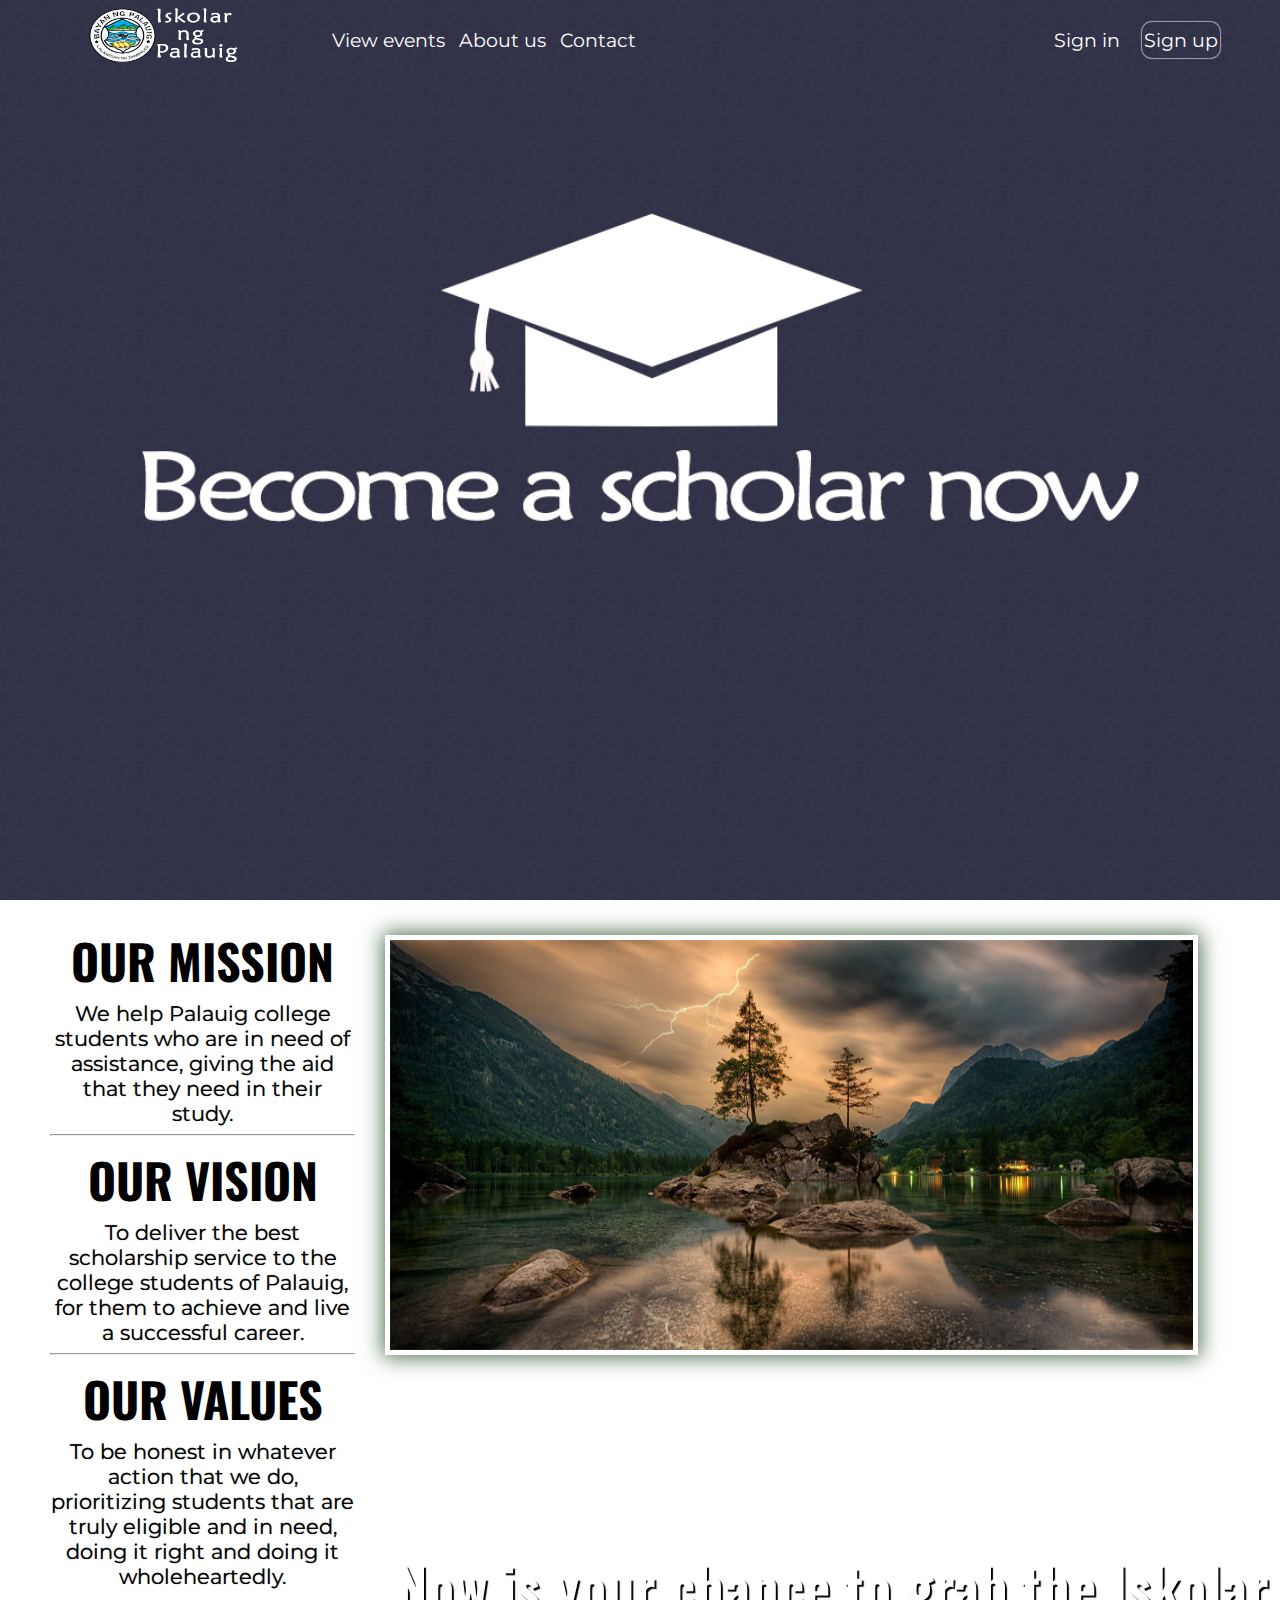
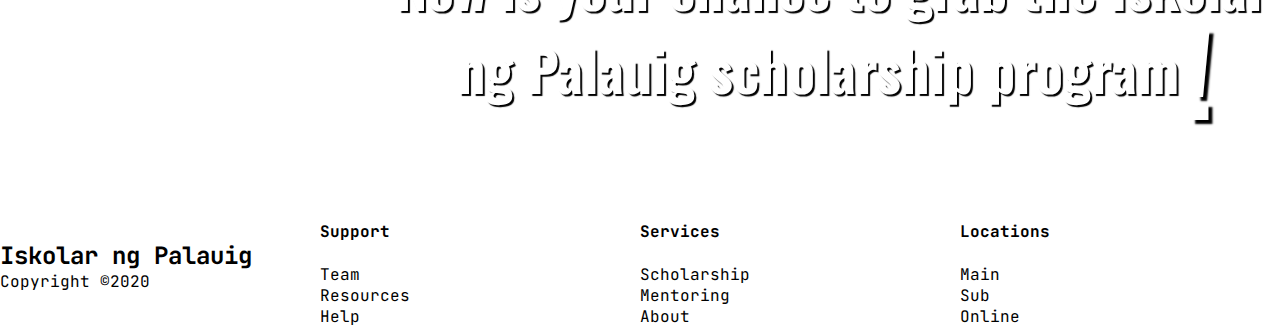
<file: index.html>
<!DOCTYPE html>

<html lang="en">
  <head>
    <meta charset="UTF-8">
    <meta name="viewport" content="width=device-width, initial-scale=1.0">
    <title>Palauig Scholarship</title>
    <link rel="stylesheet" href="dest/style.css">
    <link rel="preconnect" href="https://fonts.gstatic.com">
    <link href="https://fonts.googleapis.com/css2?family=Oswald:wght@500&display=swap" rel="stylesheet">
    <link href="https://fonts.googleapis.com/css2?family=JetBrains+Mono&family=Montserrat&display=swap" rel="stylesheet">
    <link rel="stylesheet" href="https://pro.fontawesome.com/releases/v5.10.0/css/all.css" integrity="sha384-AYmEC3Yw5cVb3ZcuHtOA93w35dYTsvhLPVnYs9eStHfGJvOvKxVfELGroGkvsg+p" crossorigin="anonymous"/>
  </head>

  <body>
    <section class="nav-to-body">
      <header class="navigation-links" id="first-navbar">
        <div class="header-container">
          <div class="muni-logo"><img src="dest/PALAUIG-SEAL-2.png"></div>
          <div class="header-menu">
            <nav class="nav-links">
              <ul class="link-lists">
                <li><a class="closing-button displaying-none" onclick="slidemenu()" href="javascript:void(0);">&#x274c;</a></li>
                <li><a href="#events">View events</a></li>
                <li><a href="about.html">About us</a></li>
                <li><a href="contact.html">Contact</a></li>
              </ul>
            </nav>
            <div class="signers">
              <a href="signin.html">Sign in</a>
              <a href="signup.html">Sign up</a>
            </div>
          </div>
          <div class="mobile-signers displaying-none">
            <a href="signup.html">Sign up</a>
            <a href="javascript:void(0);" style="font-weight: 900;" onclick="slidemenu()">☰</a>
          </div>
        </div>
      </header>
      <div class="banner-bg"></div>
    </section>

    <section class="second-section">
      <div class="container">
        <div class="row flex-padding">
          <div class="goal-container col-3">
            <div class="scholarship-goal">
              <h1 id="mission-vision">Our Mission</h1>
              <p>We help Palauig college students who are in need of assistance, giving the aid that they need in their study.</p>
              <hr>
              <h1 id="mission-vision">Our Vision</h1>
              <p>To deliver the best scholarship service to the college students of Palauig, for them to achieve and live a successful career.</p>
              <hr>
              <h1 id="mission-vision">Our Values</h1>
              <p>To be honest in whatever action that we do, prioritizing students that are truly eligible and in need, doing it right and doing it wholeheartedly. </p>
            </div>
          </div>
          <div class="carousel-container col-8">
            <i class="fas fa-arrow-left arrow-left" id="prevbtn"></i>
            <i class="fas fa-arrow-right arrow-right" id="nextbtn"></i>
            <div class="carousel-slide">
              <img src="dest/Slider Images/i5.jpg" id="lastclone">
              <img src="dest/Slider Images/i1.jpg">
              <img src="dest/Slider Images/i2.jpg">
              <img src="dest/Slider Images/i3.jpg">
              <img src="dest/Slider Images/i4.jpg">
              <img src="dest/Slider Images/i5.jpg">
              <img src="dest/Slider Images/i1.jpg"id="firstclone">
            </div>
          </div>
        </div>
      </div>
      <div class="from-banner">
        <h1 class="welcome">
          Now is your chance to grab the Iskolar ng Palauig scholarship program <div class="pump">!</div>
        </h1>
      </div>
    </section>
    <footer class="index-footsy">
      <div class="row">
        <div class="col-3 mobile-stack first-footer-col">
          <h2>Iskolar ng Palauig</h2>
          <div>Copyright ©2020</div>
        </div>
        <div class="col-3 mobile-stack">
          <h4>Support</h4>
          <div><a href="#team">Team</a></div>
          <div><a href="#resources">Resources</a></div>
          <div><a href="#help">Help</a></div>
        </div>
        <div class="col-3 mobile-stack">
          <h4>Services</h4>
          <div><a href="#scholarship">Scholarship</a></div>
          <div><a href="#mentoring">Mentoring</a></div>
          <div><a href="#about-services">About</a></div>
        </div>
        <div class="col-3 mobile-stack">
          <h4>Locations</h4>
          <div><a href="#main">Main</a></div>
          <div><a href="#sub">Sub</a></div>
          <div><a href="#online">Online</a></div>
        </div>
      </div>
    </footer>
    <script src="app/js/script.js"></script>
  </body>

</html>
</file>
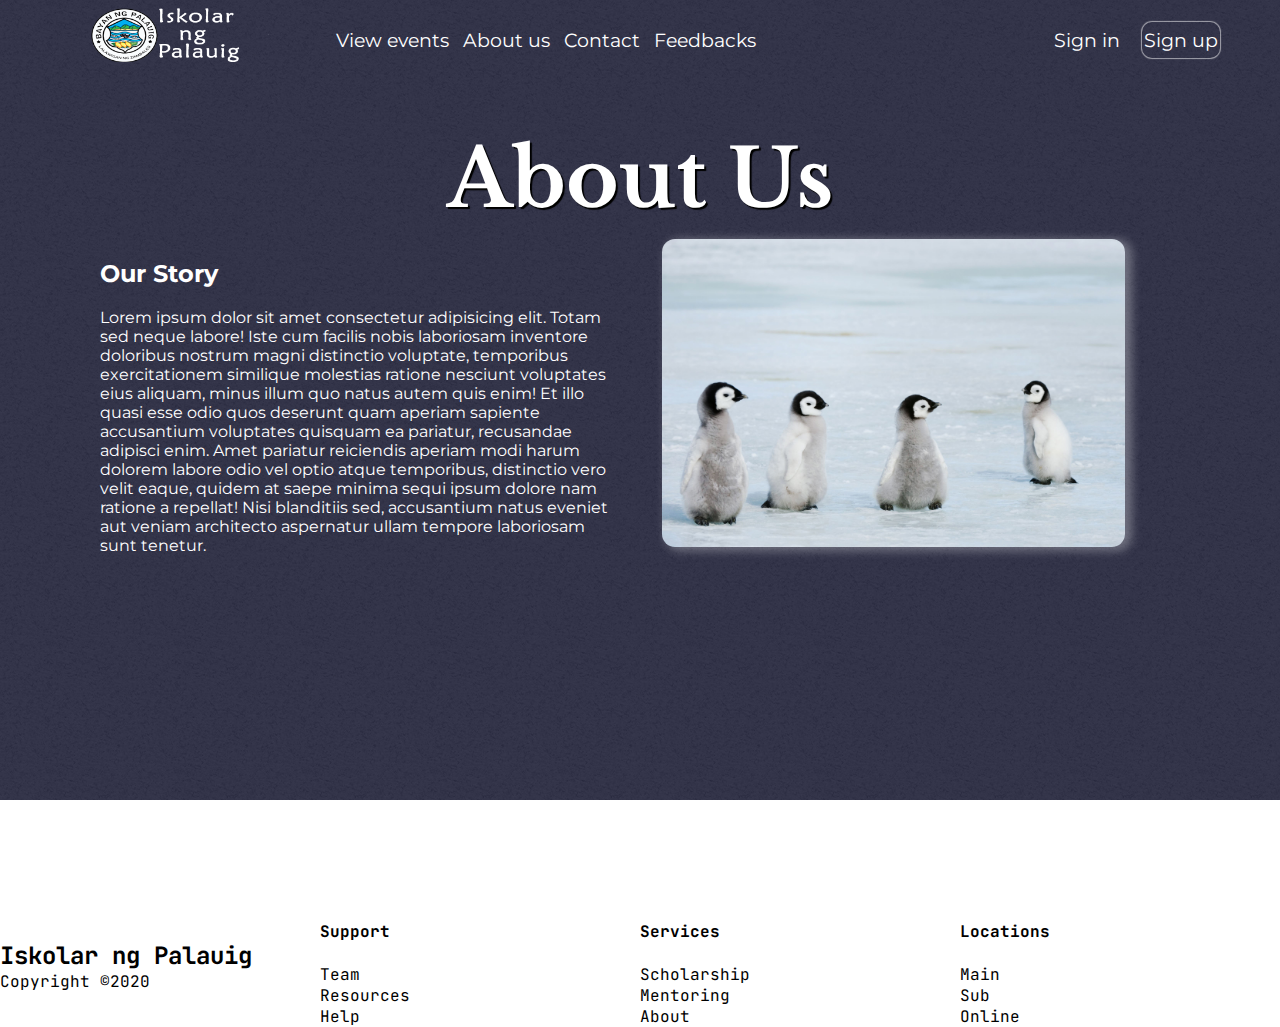
<file: about.html>
<!DOCTYPE html>

<html lang="en">
  <head>
    <meta charset="UTF-8">
    <meta name="viewport" content="width=device-width, initial-scale=1.0">
    <title>About</title>
    <link rel="stylesheet" href="dest/style.css">
    <link rel="preconnect" href="https://fonts.gstatic.com">
    <link href="https://fonts.googleapis.com/css2?family=JetBrains+Mono&family=Montserrat&display=swap" rel="stylesheet">
    <link href="https://fonts.googleapis.com/css2?family=Libre+Baskerville:wght@700&display=swap" rel="stylesheet">
  </head>

  <body>
    <section class="nav-to-body about-page-change-bg">
      <header class="navigation-links" id="first-navbar">
        <div class="header-container">
          <div class="muni-logo"><a href="index.html"><img src="dest/PALAUIG-SEAL-2.png"></a></div>
          <div class="header-menu">
            <nav class="nav-links">
              <ul class="link-lists">
                <li><a class="closing-button displaying-none" onclick="slidemenu()" href="javascript:void(0);">&#x274c;</a></li>
                <li><a href="#events">View events</a></li>
                <li><a href="#about">About us</a></li>
                <li><a href="contact.html">Contact</a></li>
                <li><a href="#feedback">Feedbacks</a></li>
              </ul>
            </nav>
            <div class="signers">
              <a href="#signin">Sign in</a>
              <a href="#signup">Sign up</a>
            </div>
          </div>
          <div class="mobile-signers displaying-none">
            <a href="#signup">Sign up</a>
            <a href="javascript:void(0);" style="font-weight: 900;" onclick="slidemenu()">☰</a>
          </div>
        </div>
      </header>
      <div class="about-us-banner">
        <h1>About Us</h1>
      </div>
      <div class="about-page-container container">
        <div class="about-page-row row">
          <div class="about-story col-5">
            <h2>Our Story</h2>
            <p>Lorem ipsum dolor sit amet consectetur adipisicing elit. Totam sed neque labore! Iste cum facilis nobis laboriosam inventore doloribus nostrum magni distinctio voluptate, temporibus exercitationem similique molestias ratione nesciunt voluptates eius aliquam, minus illum quo natus autem quis enim! Et illo quasi esse odio quos deserunt quam aperiam sapiente accusantium voluptates quisquam ea pariatur, recusandae adipisci enim. Amet pariatur reiciendis aperiam modi harum dolorem labore odio vel optio atque temporibus, distinctio vero velit eaque, quidem at saepe minima sequi ipsum dolore nam ratione a repellat! Nisi blanditiis sed, accusantium natus eveniet aut veniam architecto aspernatur ullam tempore laboriosam sunt tenetur.</p>
          </div>
          <div class="about-image col-5">
            <img src="dest/PENGUIN_ABOUT.jpg">
          </div>
        </div>
      </div>
    </section>
    <footer class="index-footsy">
      <div class="row">
        <div class="col-3 mobile-stack first-footer-col">
          <h2>Iskolar ng Palauig</h2>
          <div>Copyright ©2020</div>
        </div>
        <div class="col-3 mobile-stack">
          <h4>Support</h4>
          <div><a href="#team">Team</a></div>
          <div><a href="#resources">Resources</a></div>
          <div><a href="#help">Help</a></div>
        </div>
        <div class="col-3 mobile-stack">
          <h4>Services</h4>
          <div><a href="#scholarship">Scholarship</a></div>
          <div><a href="#mentoring">Mentoring</a></div>
          <div><a href="#about-services">About</a></div>
        </div>
        <div class="col-3 mobile-stack">
          <h4>Locations</h4>
          <div><a href="#main">Main</a></div>
          <div><a href="#sub">Sub</a></div>
          <div><a href="#online">Online</a></div>
        </div>
      </div>
    </footer>
    <script src="app/js/script.js"></script>
  </body>

</html>
</file>
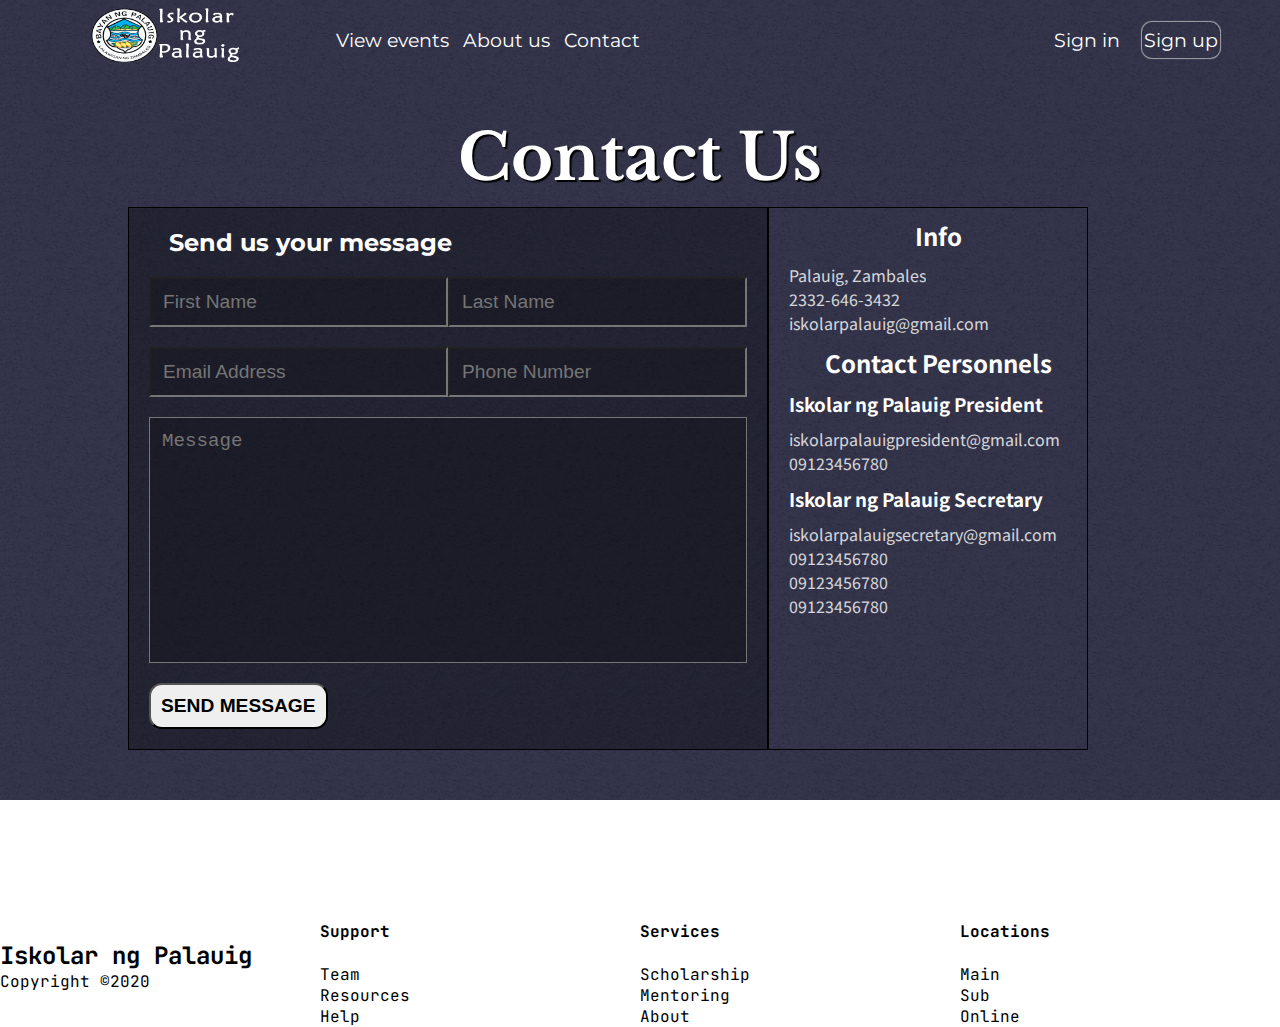
<file: contact.html>
<!DOCTYPE html>

<html lang="en">
  <head>
    <meta charset="UTF-8">
    <meta name="viewport" content="width=device-width, initial-scale=1.0">
    <title>About</title>
    <link rel="stylesheet" href="dest/style.css">
    <link rel="preconnect" href="https://fonts.gstatic.com">
    <link href="https://fonts.googleapis.com/css2?family=JetBrains+Mono&family=Montserrat&display=swap" rel="stylesheet">
    <link href="https://fonts.googleapis.com/css2?family=Libre+Baskerville:wght@700&display=swap" rel="stylesheet">
    <link href="https://fonts.googleapis.com/css2?family=Noto+Sans+JP:wght@100&display=swap" rel="stylesheet">
  </head>

  <body>
    <section class="nav-to-body contact-page-change-bg">
      <header class="navigation-links" id="first-navbar">
        <div class="header-container">
          <div class="muni-logo"><a href="index.html"><img src="dest/PALAUIG-SEAL-2.png"></a></div>
          <div class="header-menu">
            <nav class="nav-links">
              <ul class="link-lists">
                <li><a class="closing-button displaying-none" onclick="slidemenu()" href="javascript:void(0);">&#x274c;</a></li>
                <li><a href="#events">View events</a></li>
                <li><a href="about.html">About us</a></li>
                <li><a href="#contact">Contact</a></li>
              </ul>
            </nav>
            <div class="signers">
              <a href="signin.html">Sign in</a>
              <a href="signup.html">Sign up</a>
            </div>
          </div>
          <div class="mobile-signers displaying-none">
            <a href="signup.html">Sign up</a>
            <a href="javascript:void(0);" style="font-weight: 900;" onclick="slidemenu()">☰</a>
          </div>
        </div>
      </header>
      <div class="contact-us-banner">
        <h1>Contact Us</h1>
      </div>
      <div class="container">
        <div class="row">
          <form action="" class="message-us-container col-6">
            <h2>Send us your message</h2>
            <div class="sender-name row">
              <input type="text" placeholder="First Name" required>
              <input type="text" placeholder="Last Name" required>
            </div>
            <div class="sender-emails-number row">
              <input type="text"  placeholder="Email Address" required> 
              <input type="text"  placeholder="Phone Number" required>
            </div>
            <div class="sender-message-container">
              <textarea placeholder="Message" rows="10" required></textarea>
            </div>
            <div class="contact-submit-button-container">
              <button type="submit">Send Message</button>
            </div>
          </form>
          <div class="our-info-container col-3">
            <h2>Info</h2>
            <div class="contact-opacity">Palauig, Zambales</div>
            <div class="contact-opacity">2332-646-3432</div>
            <div class="contact-opacity">iskolarpalauig@gmail.com</div>
            <div class="contact-details-container">
              <h2>Contact Personnels</h2>
              <div class="president-contact-container">
                <h3>Iskolar ng Palauig President</h3>
                <div class="contact-opacity">iskolarpalauigpresident@gmail.com</div>
                <div class="contact-opacity">09123456780</div>
              </div>
              <div class="secretary-contact-container">
                <h3>Iskolar ng Palauig Secretary</h3>
                <div class="contact-opacity">iskolarpalauigsecretary@gmail.com</div>
                <div class="contact-opacity">09123456780</div>
                <div class="contact-opacity">09123456780</div>
                <div class="contact-opacity">09123456780</div>
              </div>
            </div>
          </div>
        </div>
      </div>
    </section>
    <footer class="index-footsy">
      <div class="row">
        <div class="col-3 mobile-stack first-footer-col">
          <h2>Iskolar ng Palauig</h2>
          <div>Copyright ©2020</div>
        </div>
        <div class="col-3 mobile-stack">
          <h4>Support</h4>
          <div><a href="#team">Team</a></div>
          <div><a href="#resources">Resources</a></div>
          <div><a href="#help">Help</a></div>
        </div>
        <div class="col-3 mobile-stack">
          <h4>Services</h4>
          <div><a href="#scholarship">Scholarship</a></div>
          <div><a href="#mentoring">Mentoring</a></div>
          <div><a href="#about-services">About</a></div>
        </div>
        <div class="col-3 mobile-stack">
          <h4>Locations</h4>
          <div><a href="#main">Main</a></div>
          <div><a href="#sub">Sub</a></div>
          <div><a href="#online">Online</a></div>
        </div>
      </div>
    </footer>
    <script src="app/js/script.js"></script>
  </body>

</html>
</file>
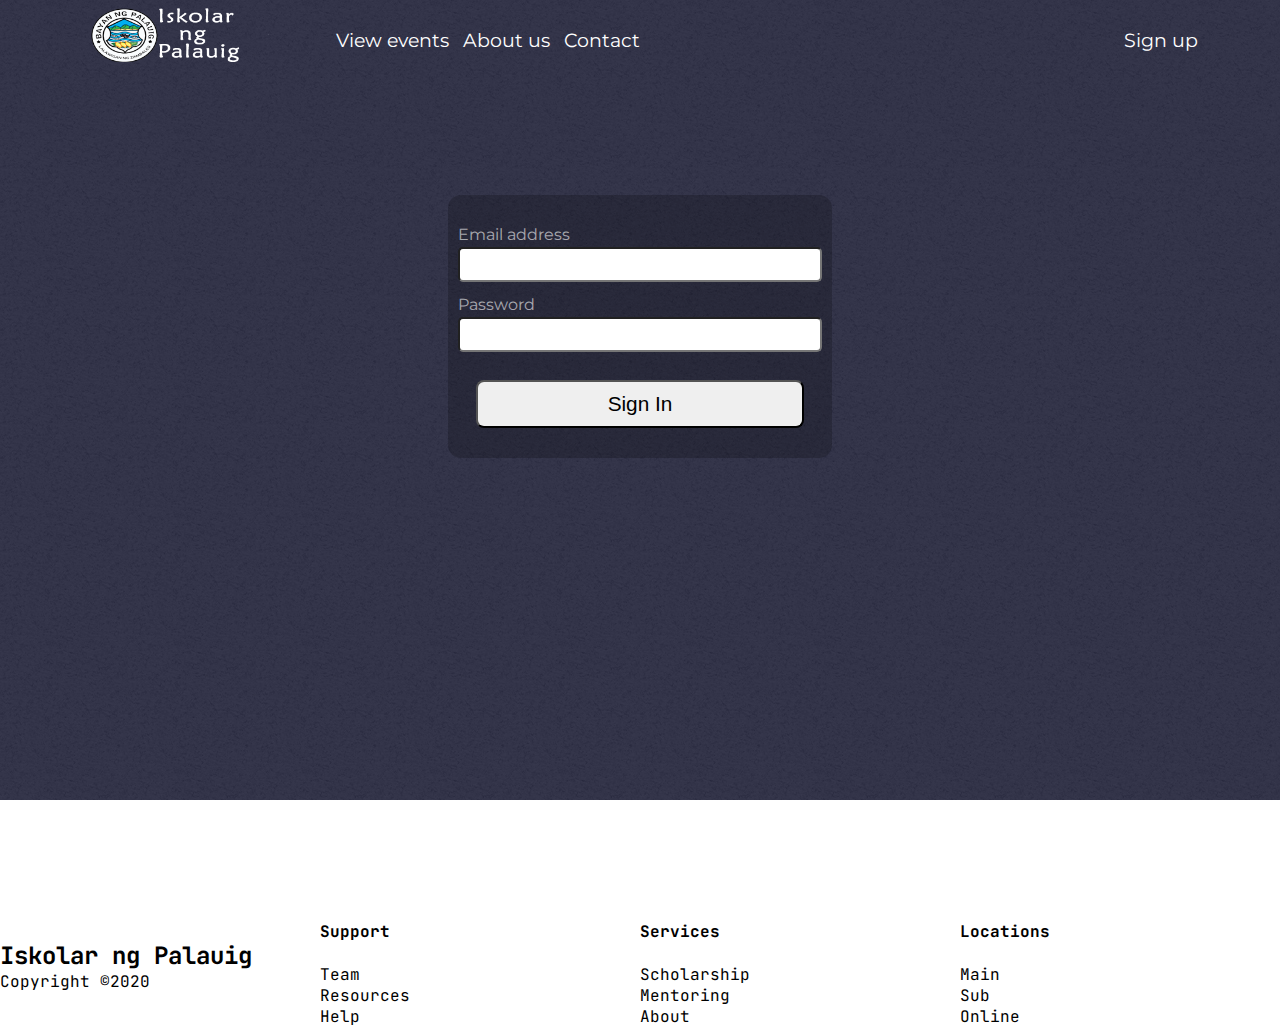
<file: signin.html>
<!DOCTYPE html>

<html lang="en">
  <head>
    <meta charset="UTF-8">
    <meta name="viewport" content="width=device-width, initial-scale=1.0">
    <title>Palauig Scholarship</title>
    <link rel="stylesheet" href="dest/style.css">
    <link rel="preconnect" href="https://fonts.gstatic.com">
    <link href="https://fonts.googleapis.com/css2?family=Oswald:wght@500&display=swap" rel="stylesheet">
    <link href="https://fonts.googleapis.com/css2?family=JetBrains+Mono&family=Montserrat&display=swap" rel="stylesheet">
    <link rel="stylesheet" href="https://pro.fontawesome.com/releases/v5.10.0/css/all.css" integrity="sha384-AYmEC3Yw5cVb3ZcuHtOA93w35dYTsvhLPVnYs9eStHfGJvOvKxVfELGroGkvsg+p" crossorigin="anonymous"/>
  </head>

  <body>
    <section class="nav-to-body signup-page-section1">
      <header class="navigation-links" id="first-navbar">
        <div class="header-container">
          <div class="muni-logo"><a href="index.html"><img src="dest/PALAUIG-SEAL-2.png"></a></div>
          <div class="header-menu">
            <nav class="nav-links">
              <ul class="link-lists">
                <li><a class="closing-button displaying-none" onclick="slidemenu()" href="javascript:void(0);">&#x274c;</a></li>
                <li><a href="#events">View events</a></li>
                <li><a href="about.html">About us</a></li>
                <li><a href="contact.html">Contact</a></li>
              </ul>
            </nav>
            <div class="signers">
              <a href="signup.html">Sign up</a>
            </div>
          </div>
          <div class="mobile-signers displaying-none">
            <a href="signup.html">Sign up</a>
            <a href="javascript:void(0);" style="font-weight: 900;" onclick="slidemenu()">☰</a>
          </div>
        </div>
      </header>
      <div class="signin-container">
        <form action="" class="signin-landing-page">
          <ul class="signin-fill-forms">
          <li><label for="signin-email-address">Email address</label></li>
          <li><input type="text" required id="signin-email-address"></li>
          <li><label for="signin-password">Password</label></li>
          <li><input type="text" required id="signin-password"></li>
          </ul>
          <button type="submit">Sign In</button>
        </form>
      </div>
    </section>
    <footer class="index-footsy">
      <div class="row">
        <div class="col-3 mobile-stack first-footer-col">
          <h2>Iskolar ng Palauig</h2>
          <div>Copyright ©2020</div>
        </div>
        <div class="col-3 mobile-stack">
          <h4>Support</h4>
          <div><a href="#team">Team</a></div>
          <div><a href="#resources">Resources</a></div>
          <div><a href="#help">Help</a></div>
        </div>
        <div class="col-3 mobile-stack">
          <h4>Services</h4>
          <div><a href="#scholarship">Scholarship</a></div>
          <div><a href="#mentoring">Mentoring</a></div>
          <div><a href="#about-services">About</a></div>
        </div>
        <div class="col-3 mobile-stack">
          <h4>Locations</h4>
          <div><a href="#main">Main</a></div>
          <div><a href="#sub">Sub</a></div>
          <div><a href="#online">Online</a></div>
        </div>
      </div>
    </footer>
    <script src="app/js/script.js"></script>
  </body>

</html>
</file>
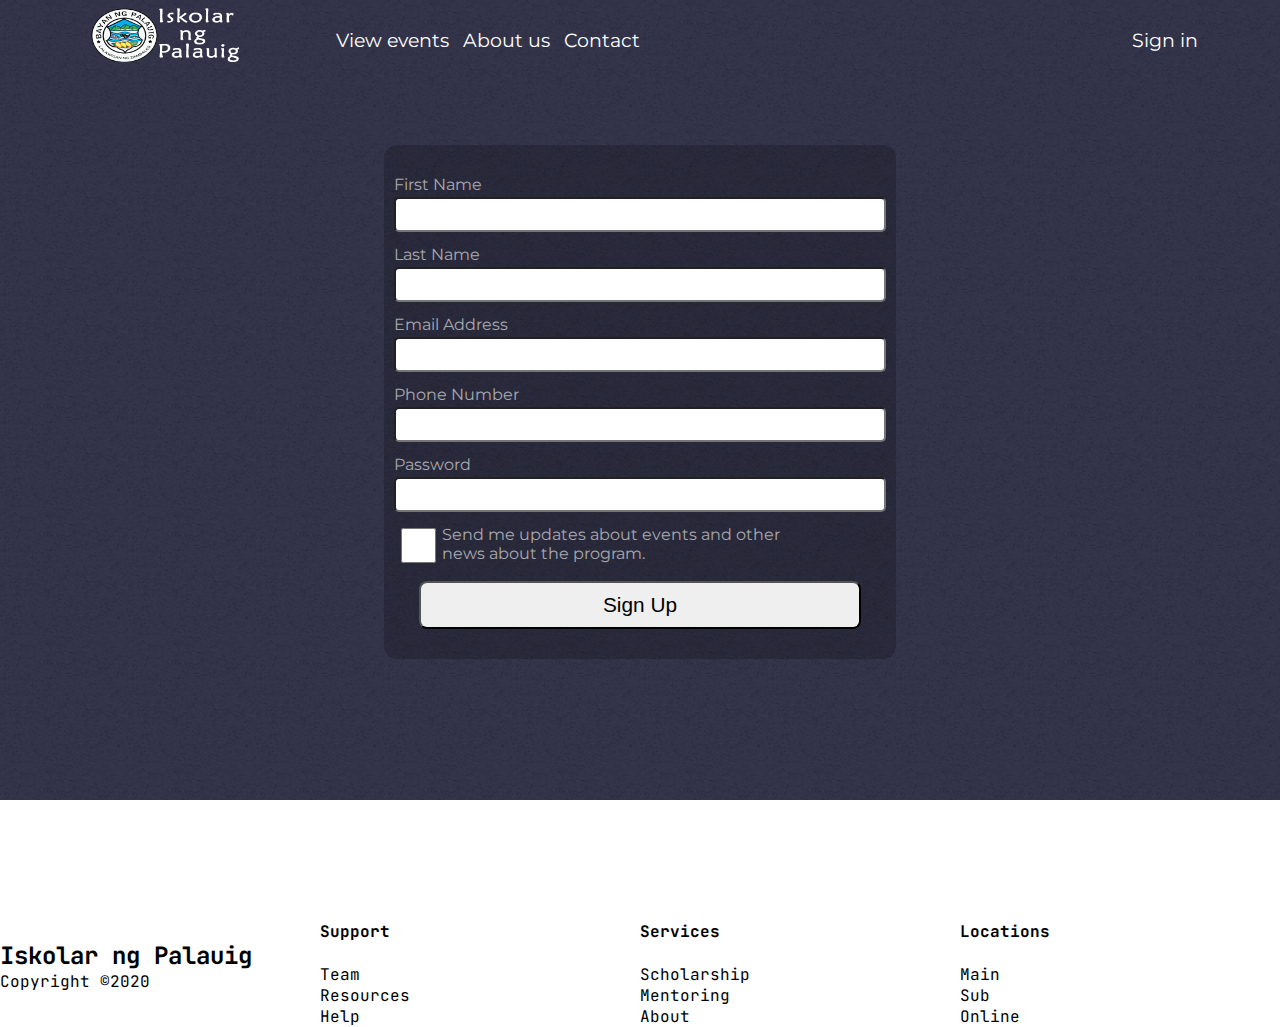
<file: signup.html>
<!DOCTYPE html>

<html lang="en">
  <head>
    <meta charset="UTF-8">
    <meta name="viewport" content="width=device-width, initial-scale=1.0">
    <title>Palauig Scholarship</title>
    <link rel="stylesheet" href="dest/style.css">
    <link rel="preconnect" href="https://fonts.gstatic.com">
    <link href="https://fonts.googleapis.com/css2?family=Oswald:wght@500&display=swap" rel="stylesheet">
    <link href="https://fonts.googleapis.com/css2?family=JetBrains+Mono&family=Montserrat&display=swap" rel="stylesheet">
    <link rel="stylesheet" href="https://pro.fontawesome.com/releases/v5.10.0/css/all.css" integrity="sha384-AYmEC3Yw5cVb3ZcuHtOA93w35dYTsvhLPVnYs9eStHfGJvOvKxVfELGroGkvsg+p" crossorigin="anonymous"/>
  </head>

  <body>
    <section class="nav-to-body signup-page-section1">
      <header class="navigation-links" id="first-navbar">
        <div class="header-container">
          <div class="muni-logo"><a href="index.html"><img src="dest/PALAUIG-SEAL-2.png"></a></div>
          <div class="header-menu">
            <nav class="nav-links">
              <ul class="link-lists">
                <li><a class="closing-button displaying-none" onclick="slidemenu()" href="javascript:void(0);">&#x274c;</a></li>
                <li><a href="#events">View events</a></li>
                <li><a href="about.html">About us</a></li>
                <li><a href="contact.html">Contact</a></li>
              </ul>
            </nav>
            <div class="signers">
              <a href="signin.html">Sign in</a>
            </div>
          </div>
          <div class="mobile-signers displaying-none">
            <a href="signin.html">Sign In</a>
            <a href="javascript:void(0);" style="font-weight: 900;" onclick="slidemenu()">☰</a>
          </div>
        </div>
      </header>
      <div class="signup-container">
        <form class="signup-landing-page">
          <ul class="signup-fill-forms">
            <li><label for="signup-first-name">First Name</label></li>
            <li><input type="text" id="signup-first-name" required></li>
            <li><label for="signup-last-name">Last Name</label></li>
            <li><input type="text" id="signup-last-name" required></li>
            <li><label for="signup-email-address">Email Address</label></li>
            <li><input type="text" id="signup-email-address" required></li>
            <li><label for="signup-phone-number">Phone Number</label></li>
            <li><input type="text" id="signup-phone-number" required></li>
            <li><label for="signup-password">Password</label></li>
            <li><input type="password"  id="signup-password" required></li>
          </ul>
          <div class="row">
            <input class="col-1"type="checkbox" id="mail-news-update">
            <label class="col-9" for="mail-news-update">Send me updates about events and other news about the program.</label>
          </div>
          <button type="submit">Sign Up</button>
      </form>
      </div>
    </section>
    <footer class="index-footsy">
      <div class="row">
        <div class="col-3 mobile-stack first-footer-col">
          <h2>Iskolar ng Palauig</h2>
          <div>Copyright ©2020</div>
        </div>
        <div class="col-3 mobile-stack">
          <h4>Support</h4>
          <div><a href="#team">Team</a></div>
          <div><a href="#resources">Resources</a></div>
          <div><a href="#help">Help</a></div>
        </div>
        <div class="col-3 mobile-stack">
          <h4>Services</h4>
          <div><a href="#scholarship">Scholarship</a></div>
          <div><a href="#mentoring">Mentoring</a></div>
          <div><a href="#about-services">About</a></div>
        </div>
        <div class="col-3 mobile-stack">
          <h4>Locations</h4>
          <div><a href="#main">Main</a></div>
          <div><a href="#sub">Sub</a></div>
          <div><a href="#online">Online</a></div>
        </div>
      </div>
    </footer>
    <script src="app/js/script.js"></script>
  </body>

</html>
</file>
<file: dest/style.css>
html {
  font-size: 100%;
  -webkit-box-sizing: border-box;
          box-sizing: border-box;
  font-family: 'Montserrat', sans-serif;
}

body {
  background-color: #fff;
  padding: 0;
  margin: 0;
}

*, *::before, *::after {
  -webkit-box-sizing: inherit;
          box-sizing: inherit;
}

.container {
  width: 100%;
  display: block;
  margin: auto;
  position: relative;
}

.row {
  width: 100%;
  display: -webkit-box;
  display: -ms-flexbox;
  display: flex;
  -ms-flex-wrap: wrap;
      flex-wrap: wrap;
}

.row::after {
  content: "";
  display: block;
  clear: both;
}

.col-1 {
  width: 8.33%;
}

.col-2 {
  width: 16.66%;
}

.col-3 {
  width: 25%;
}

.col-4 {
  width: 33.33%;
}

.col-5 {
  width: 41.66%;
}

.col-6 {
  width: 50%;
}

.col-7 {
  width: 58.33%;
}

.col-8 {
  width: 66.66%;
}

.col-9 {
  width: 75%;
}

.col-10 {
  width: 83.33%;
}

.col-11 {
  width: 91.66%;
}

.col-12 {
  width: 100%;
}

section.nav-to-body {
  position: relative;
  width: 100%;
  height: 100vh;
  background: url(Home_Page_Section1_BG.jpg) no-repeat;
  background-position: center;
  background-attachment: fixed;
  background-size: cover;
}

header {
  display: block;
}

ul {
  margin: 0;
  padding: 0;
}

header.navigation-links {
  padding: 8px 0 8px 0;
}

header.navigation-links a {
  text-decoration: none;
  font-size: 1.2rem;
  border-radius: 10px;
  padding: 6px 2px;
  color: #fff;
}

.header-container .muni-logo {
  margin-left: 80px;
}

.muni-logo img {
  width: 230px;
  cursor: pointer;
}

.header-container {
  display: -webkit-box;
  display: -ms-flexbox;
  display: flex;
}

.header-menu {
  position: relative;
  display: -webkit-box;
  display: -ms-flexbox;
  display: flex;
  -webkit-box-flex: 1;
      -ms-flex: auto;
          flex: auto;
  -webkit-box-align: center;
      -ms-flex-align: center;
          align-items: center;
  -webkit-box-pack: justify;
      -ms-flex-pack: justify;
          justify-content: space-between;
  padding-top: 5px;
  margin-left: 10px;
}

nav.nav-links {
  display: block;
}

nav.nav-links ul {
  display: -webkit-box;
  display: -ms-flexbox;
  display: flex;
  list-style: none;
}

.displaying-none {
  display: none;
}

nav.nav-links ul.link-lists li {
  padding-right: 10px;
}

div.signers {
  display: -webkit-box;
  display: -ms-flexbox;
  display: flex;
  margin-right: 60px;
}

div.signers a:nth-of-type(1) {
  margin-right: 20px;
}

div.signers a:nth-of-type(2) {
  -webkit-box-shadow: 0 0 1px 1px rgba(255, 255, 255, 0.55);
          box-shadow: 0 0 1px 1px rgba(255, 255, 255, 0.55);
}

header.navigation-links a:hover {
  -webkit-transition: color .5s ease;
  transition: color .5s ease;
  color: rgba(255, 255, 255, 0.5);
}

section.second-section {
  height: 100vh;
  background-color: #fffefe;
  padding-top: 10px;
  background: url(Home_Page_Section2_BG.jpg) no-repeat;
  background-size: cover;
  background-position: center;
  background-attachment: fixed;
  position: relative;
}

.flex-padding {
  padding: 15px 30px 0 30px;
}

.goal-container {
  position: relative;
  margin-left: 20px;
  margin-right: 20px;
  border-radius: 3px;
  background-color: #fff;
}

#mission-vision {
  text-transform: uppercase;
  margin: 0;
  font-family: 'Oswald', sans-serif;
  font-size: 3rem;
  text-align: center;
}

.goal-container .scholarship-goal p {
  margin: 0;
  margin-top: 5px;
  text-align: center;
  font-size: 1.3rem;
  text-shadow: 0 0 1px rgba(0, 0, 0, 0.7);
}

.second-section .carousel-container {
  margin: 10px;
  border: 5px solid white;
  position: relative;
  height: 420px;
  overflow: hidden;
  -webkit-box-shadow: 0 0 20px 2px rgba(0, 48, 2, 0.7);
          box-shadow: 0 0 20px 2px rgba(0, 48, 2, 0.7);
}

.second-section .carousel-slide {
  width: 100%;
  height: 100%;
  display: -webkit-box;
  display: -ms-flexbox;
  display: flex;
}

.second-section .carousel-slide img {
  width: inherit;
  height: inherit;
}

#prevbtn, #nextbtn {
  position: absolute;
  color: rgba(184, 184, 184, 0.5);
  top: 50%;
  z-index: 11;
  font-size: 2.2rem;
  cursor: pointer;
}

.arrow-left {
  left: -10px;
  opacity: 0;
}

.arrow-right {
  right: -10px;
  opacity: 0;
}

.carousel-container:hover .arrow-left {
  -webkit-transition: all .4s ease;
  transition: all .4s ease;
  opacity: .8;
  left: 20px;
}

.carousel-container:hover .arrow-right {
  -webkit-transition: all .4s ease;
  transition: all .4s ease;
  opacity: .8;
  right: 20px;
}

.from-banner {
  position: absolute;
  right: 0;
  bottom: 10%;
  width: 70%;
}

.from-banner h1.welcome {
  font-family: 'Oswald', sans-serif;
  text-shadow: 2px 2px 1px black;
  font-size: 3.5rem;
  text-align: center;
  color: white;
  margin: 0;
  margin-top: 20px;
}

.pump {
  display: inline-block;
  -webkit-animation-name: pump-sign;
          animation-name: pump-sign;
  -webkit-animation-iteration-count: infinite;
          animation-iteration-count: infinite;
  -webkit-animation-duration: 2s;
          animation-duration: 2s;
  -webkit-transform: scale(2);
          transform: scale(2);
}

@-webkit-keyframes pump-sign {
  0%, 100% {
    -webkit-transform: scale(1);
            transform: scale(1);
  }
  50% {
    -webkit-transform: scale(1.5);
            transform: scale(1.5);
  }
}

@keyframes pump-sign {
  0%, 100% {
    -webkit-transform: scale(1);
            transform: scale(1);
  }
  50% {
    -webkit-transform: scale(1.5);
            transform: scale(1.5);
  }
}

footer.index-footsy {
  background-color: white;
}

footer.index-footsy * {
  font-family: 'JetBrains Mono', monospace;
  color: #000;
}

footer .first-footer-col h2 {
  margin: 0;
  margin-top: 40px;
}

footer a {
  text-decoration: none;
}

.about-page-change-bg {
  background: url(HomePage_Section1_BG_plain.jpg) no-repeat !important;
}

.about-us-banner {
  width: 100%;
}

.about-us-banner h1 {
  font-size: 5rem;
  color: #fff;
  text-shadow: 2px 2px 1px black;
  text-align: center;
  font-family: 'Libre Baskerville', serif;
  margin-bottom: 10px;
}

.about-page-row {
  padding-left: 50px;
}

.about-story {
  margin-left: 50px;
}

.about-story * {
  color: white;
}

.about-image {
  padding-left: 50px;
}

.about-image img {
  width: 100%;
  position: relative;
  border-radius: 13px;
  -webkit-box-shadow: 5px 2px 10px 2px rgba(255, 255, 255, 0.3);
          box-shadow: 5px 2px 10px 2px rgba(255, 255, 255, 0.3);
}

.contact-page-change-bg {
  background: url(HomePage_Section1_BG_plain.jpg) no-repeat !important;
}

div.contact-us-banner {
  width: 100%;
}

.contact-us-banner h1 {
  font-size: 4rem;
  color: #fff;
  text-shadow: 2px 2px 1px black;
  text-align: center;
  font-family: 'Libre Baskerville', serif;
  margin-bottom: 10px;
}

form.message-us-container {
  border: 1px solid black;
  margin-left: 10%;
  background-color: rgba(0, 0, 0, 0.3);
  padding: 0 20px;
}

form.message-us-container h2 {
  margin-left: 20px;
  color: #fff;
}

.message-us-container div {
  margin-bottom: 20px;
  display: -webkit-box;
  display: -ms-flexbox;
  display: flex;
}

.message-us-container div input {
  color: #fff;
  background-color: rgba(0, 0, 0, 0.2);
  font-size: 1.2rem;
  width: 40%;
  padding: 12px;
  -webkit-box-flex: 1;
      -ms-flex: auto;
          flex: auto;
}

.sender-message-container textarea {
  resize: none;
  color: #fff;
  background-color: rgba(0, 0, 0, 0.2);
  font-size: 1.2rem;
  width: 100%;
  padding: 12px;
}

.contact-submit-button-container button {
  border-radius: 13px;
  padding: 10px;
  font-size: 1.2rem;
  font-weight: 600;
  text-transform: uppercase;
}

.our-info-container {
  border: 1px solid black;
  padding-left: 20px;
}

.our-info-container * {
  color: #fff;
  font-family: 'Noto Sans JP', sans-serif;
}

.our-info-container h2 {
  margin: 10px 0;
  text-align: center;
}

.our-info-container h3 {
  margin: 10px 0px;
}

.contact-opacity {
  opacity: .8;
}

.signup-page-section1 {
  background: url(HomePage_Section1_BG_plain.jpg) no-repeat !important;
}

.signup-container {
  width: 40%;
  margin: auto;
  margin-top: 70px;
  padding: 30px 10px;
  border-radius: 13px;
  background-color: rgba(0, 0, 0, 0.2);
}

.signup-container ul.signup-fill-forms li {
  list-style: none;
}

.signup-container label {
  display: block;
  margin-bottom: 3px;
  color: rgba(255, 255, 255, 0.6);
}

.signup-container ul.signup-fill-forms li input {
  padding: 5px;
  border-radius: 5px;
  width: 100%;
  margin-bottom: 13px;
  font-size: 1.1rem;
}

.signup-container form button[type="submit"] {
  width: 90%;
  display: block;
  margin: auto;
  padding: 10px;
  margin-top: 15px;
  border-radius: 8px;
  font-size: 1.3rem;
}

.signin-container {
  width: 30%;
  margin: auto;
  margin-top: 120px;
  background-color: rgba(0, 0, 0, 0.2);
  border-radius: 13px;
  padding: 30px 10px;
}

.signin-container ul.signin-fill-forms li {
  list-style: none;
}

.signin-container label {
  display: block;
  margin-bottom: 3px;
  color: rgba(255, 255, 255, 0.6);
}

.signin-container ul.signin-fill-forms li input {
  padding: 5px;
  border-radius: 5px;
  width: 100%;
  margin-bottom: 13px;
  font-size: 1.1rem;
}

.signin-container form button[type="submit"] {
  width: 90%;
  display: block;
  margin: auto;
  padding: 10px;
  margin-top: 15px;
  border-radius: 8px;
  font-size: 1.3rem;
}

@media screen and (max-width: 1080px) {
  header.navigation-links .muni-logo {
    margin-left: 30px;
  }
  header.navigation-links .muni-logo img {
    width: 160px;
  }
  header.navigation-links div.header-container div.mobile-signers {
    display: block;
    position: absolute;
    -webkit-transform: translateY(10px);
            transform: translateY(10px);
    right: 0;
    padding-right: 15px;
  }
  header.navigation-links .header-container .mobile-signers a {
    padding-left: 10px;
  }
  header.navigation-links .mobile-signers a {
    font-size: 1rem;
  }
  header.navigation-links ul.link-lists li a.closing-button {
    text-align: right;
  }
  header.navigation-links div.mobile-signers a:nth-of-type(1) {
    border: 1px solid rgba(255, 255, 255, 0.5);
  }
  header.navigation-links div.header-menu {
    position: fixed;
    -webkit-transition: all .5s ease;
    transition: all .5s ease;
    width: 230px;
    top: 0;
    right: -230px;
    background-color: #fff;
    display: block;
    -webkit-box-flex: 0;
        -ms-flex: none;
            flex: none;
    z-index: 10;
  }
  header.navigation-links div.signers {
    margin: 0;
  }
  header.navigation-links nav.nav-links ul,
  header.navigation-links div.signers {
    display: block;
  }
  header.navigation-links div.header-container div.header-menu a {
    line-height: 55px;
    display: inline-block;
    width: 100%;
    border-radius: 0;
    border-bottom: 1px solid rgba(0, 0, 0, 0.2);
    font-size: 1rem;
    color: #000;
  }
  header.navigation-links.mobile .header-container .header-menu {
    -webkit-transition: all .5s ease;
    transition: all .5s ease;
    right: 0;
  }
  .scholarship-goal p {
    font-size: 1rem !important;
  }
  #mission-vision {
    font-size: 2rem;
  }
  .carousel-container {
    height: 360px !important;
  }
  .from-banner {
    width: 100%;
    bottom: 0;
    position: relative;
  }
  .from-banner h1.welcome {
    font-size: 3rem;
  }
  .about-page-change-bg {
    background: url(HomePage_Section1_BG_plain.jpg) no-repeat !important;
    height: auto !important;
    background-position: center !important;
    background-attachment: fixed !important;
    background-size: cover !important;
  }
  .about-us-banner h1 {
    font-size: 4rem;
  }
  .about-story {
    margin-left: 25px;
  }
  .about-image {
    width: 50%;
  }
  .contact-page-change-bg {
    background: url(HomePage_Section1_BG_plain.jpg) no-repeat !important;
    height: auto !important;
    background-position: center !important;
    background-attachment: fixed !important;
    background-size: cover !important;
  }
  .contact-us-banner h1 {
    font-size: 3.5rem;
  }
  .our-info-container {
    width: 30%;
  }
}

@media screen and (max-width: 1080px) and (max-width: 780px) {
  #mission-vision {
    font-size: 1.2rem;
  }
  .goal-container {
    width: 35%;
  }
  .goal-container .scholarship-goal p {
    font-size: .9rem !important;
  }
  .carousel-container {
    width: 50%;
    height: 300px !important;
  }
  .from-banner h1.welcome {
    font-size: 2.5rem;
  }
  .mobile-stack {
    width: 50%;
  }
  footer h2 {
    font-size: 1rem;
  }
  .about-page-row {
    padding: 0;
  }
  .about-story {
    margin: auto;
    text-align: center;
    width: 80%;
  }
  .about-image {
    padding: 0;
    width: 80%;
    margin: auto;
  }
  .message-us-container,
  .our-info-container {
    margin: auto !important;
    width: 90%;
  }
  form.message-us-container input {
    width: 100%;
  }
  .our-info-container {
    text-align: center;
  }
  .signup-container {
    margin-top: 10%;
    width: 70%;
  }
  .signup-container .row label {
    font-size: .9rem;
  }
  .signin-container {
    margin-top: 10%;
    width: 70%;
  }
  .signin-container form label {
    font-size: .9rem;
  }
}

@media screen and (max-width: 1080px) and (max-width: 780px) and (max-width: 690px) {
  section.nav-to-body {
    position: relative;
    width: 100%;
    height: 100vh;
    background: url(Home_Page_Section1_BG_change.jpg) no-repeat;
    background-position: center;
    background-attachment: fixed;
    background-size: cover;
  }
  section.second-section {
    height: 100vh;
    background-color: #fffefe;
    padding-top: 10px;
    background: url(Home_Page_Section2_BG_change.jpg) no-repeat;
    background-size: cover;
    background-position: center;
    background-attachment: fixed;
  }
  .goal-container {
    width: 100%;
  }
  .goal-container .scholarship-goal p {
    font-size: .8rem !important;
  }
  .carousel-container {
    width: 100%;
    height: 220px !important;
  }
  .arrow-left {
    left: 20px;
    opacity: .8;
  }
  .arrow-right {
    right: 20px;
    opacity: .8;
  }
  .from-banner h1 {
    font-size: 2rem !important;
  }
  .about-page-container p {
    font-size: .9rem;
    text-align: justify;
  }
}
/*# sourceMappingURL=style.css.map */
</file>
